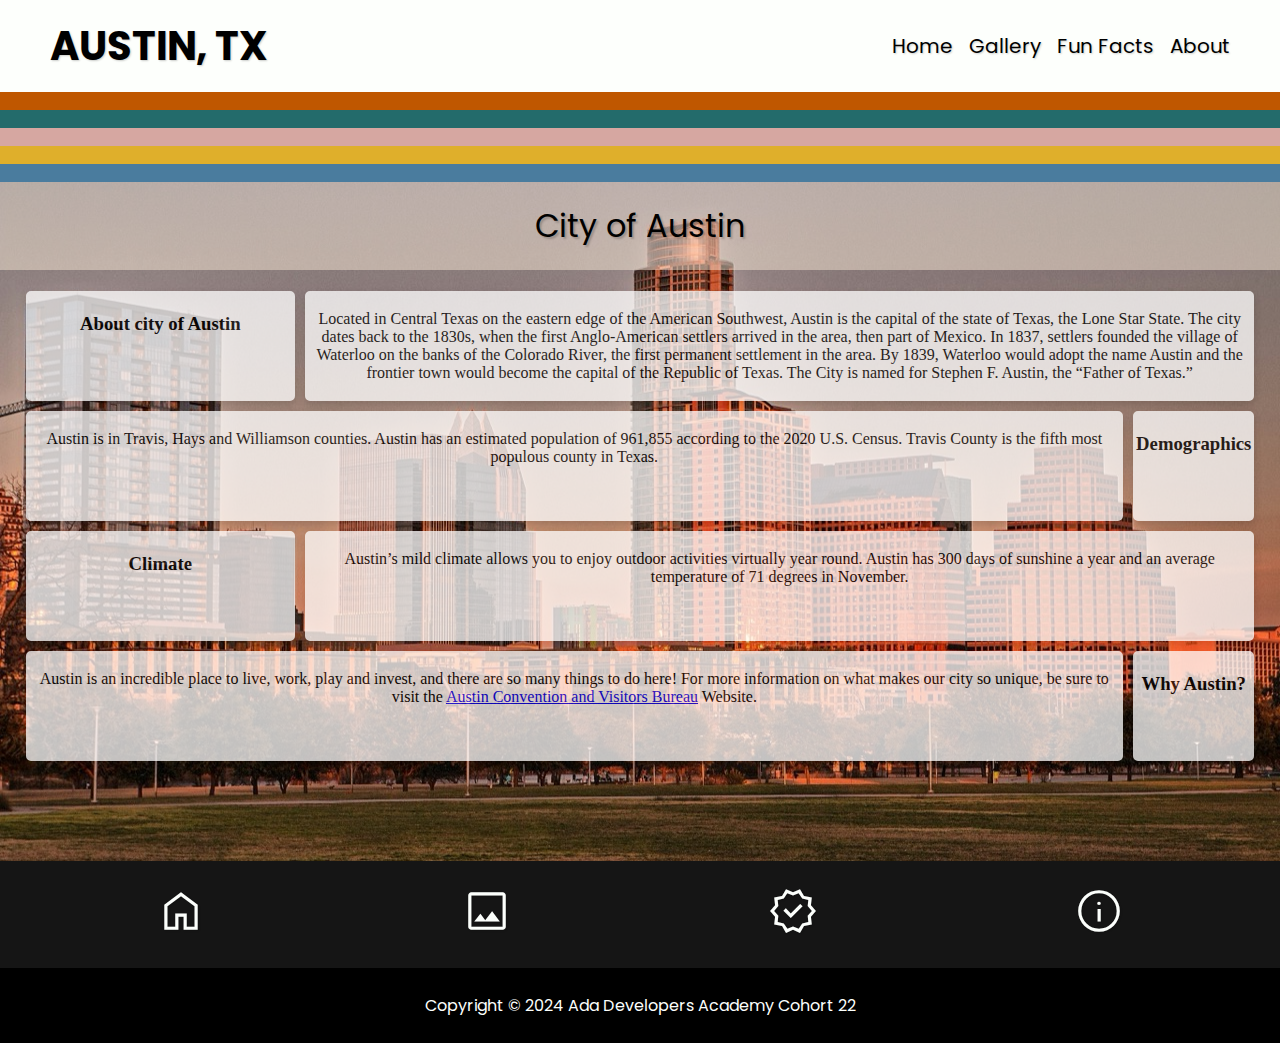
<file: index.html>
<!DOCTYPE html>
<html lang="en">
<head>
  <meta charset="UTF-8">
  <meta http-equiv="X-UA-Compatible" content="IE=edge">
  <meta name="viewport" content="width=device-width, initial-scale=1.0">
  <title>Austin City Fansite</title>
  <link href="./styles/index.css" rel="stylesheet">
  <!-- Start of Google Fonts and Icons -->
  <link rel="preconnect" href="https://fonts.googleapis.com">
  <link rel="preconnect" href="https://fonts.gstatic.com" crossorigin>
  <link href="https://fonts.googleapis.com/css2?family=Poppins:ital,wght@0,100;0,200;0,300;0,400;0,500;0,600;0,700;0,800;0,900;1,100;1,200;1,300;1,400;1,500;1,600;1,700;1,800;1,900&display=swap" rel="stylesheet">
  <link href="https://fonts.googleapis.com/css2?family=Material+Symbols+Outlined" rel="stylesheet">
  <!-- End of Google Fonts and Icons -->
  <link href="./styles/template.css" rel="stylesheet">
</head>
<body>
  <nav id="standard-nav">
    <ul class="poppins-regular">
      <li id="city-title">AUSTIN, TX</li>
      <li class="nav-links">
        <a href="#">Home</a>
      </li>
      <li class="nav-links">
        <a href="./pages/gallery.html">Gallery</a>
      </li>
      <li class="nav-links">
        <a href="./pages/facts.html">Fun Facts</a>
      </li>
      <li class="nav-links">
        <a href="./pages/about.html">About</a>
      </li>
    </ul>
    <div id="color_banner">
      <div style="background:#BF5700;">&nbsp;</div>
      <div style="background:#236B6B;">&nbsp;</div>
      <div style="background:#D6A7A1;">&nbsp;</div>
      <div style="background:#DFAF2B;">&nbsp;</div>
      <div style="background:#4A7C9E;">&nbsp;</div>
    </div>
  </nav>
  <main>
    <section>
      <h1 class="poppins-regular">City of Austin</h1>
      <div id="container">
        <div class="square subtitle-left">
          <h3>About city of Austin</h3>
        </div>
        <div class="square text-right">
          <p>Located in Central Texas on the eastern edge of the American Southwest, Austin is the capital of the state of Texas, the Lone Star State. The city dates back to the 1830s, when the first Anglo-American settlers arrived in the area, then part of Mexico. In 1837, settlers founded the village of Waterloo on the banks of the Colorado River, the first permanent settlement in the area. By 1839, Waterloo would adopt the name Austin and the frontier town would become the capital of the Republic of Texas. The City is named for Stephen F. Austin, the “Father of Texas.”</p>
        </div>
        <div class="square text-left">
          <p>Austin is in Travis, Hays and Williamson counties. Austin has an estimated population of 961,855 according to the 2020 U.S. Census. Travis County is the fifth most populous county in Texas.</p>
        </div>
        <div class="square subtitle-right">
          <h3>Demographics</h3>
        </div>
        <div class="square subtitle-left">
          <h3>Climate</h3>
        </div>
        <div class="square text-right">
          <p>Austin’s mild climate allows you to enjoy outdoor activities virtually year round. Austin has 300 days of sunshine a year and an average temperature of 71 degrees in November.</p>
        </div>
        <div class="square text-left">
          <p>
            Austin is an incredible place to live, work, play and invest, and there are so many things to do here! For more information on what makes our city so unique, be sure to visit the 
            <a href="https://www.austintexas.org" target="_blank">Austin Convention and Visitors Bureau</a> Website.
          </p>
        </div>
        <div class="square subtitle-right">
          <h3>Why Austin?</h3>
        </div>
      </div>
    </section>
  </main>
  <footer>
    <div id="footer-section-one">
      <ul class="poppins-regular">
        <li class="footer-links">
          <a href="#">
            <span class="material-symbols-outlined">home</span>
          </a>
        </li>
        <li class="footer-links">
          <a href="./pages/gallery.html">
            <span class="material-symbols-outlined">image</span>
          </a>
        </li>
        <li class="footer-links">
          <a href="./pages/facts.html">
            <span class="material-symbols-outlined">verified</span>
          </a>
        </li>
        <li class="footer-links">
          <a href="./pages/about.html">
            <span class="material-symbols-outlined">info</span>
          </a>
        </li>
      </ul>
    </div>
    <p id="footer-text" class="poppins-regular">Copyright &copy; 2024 Ada Developers Academy Cohort 22</p>
  </footer>
</body>
</html>
</file>
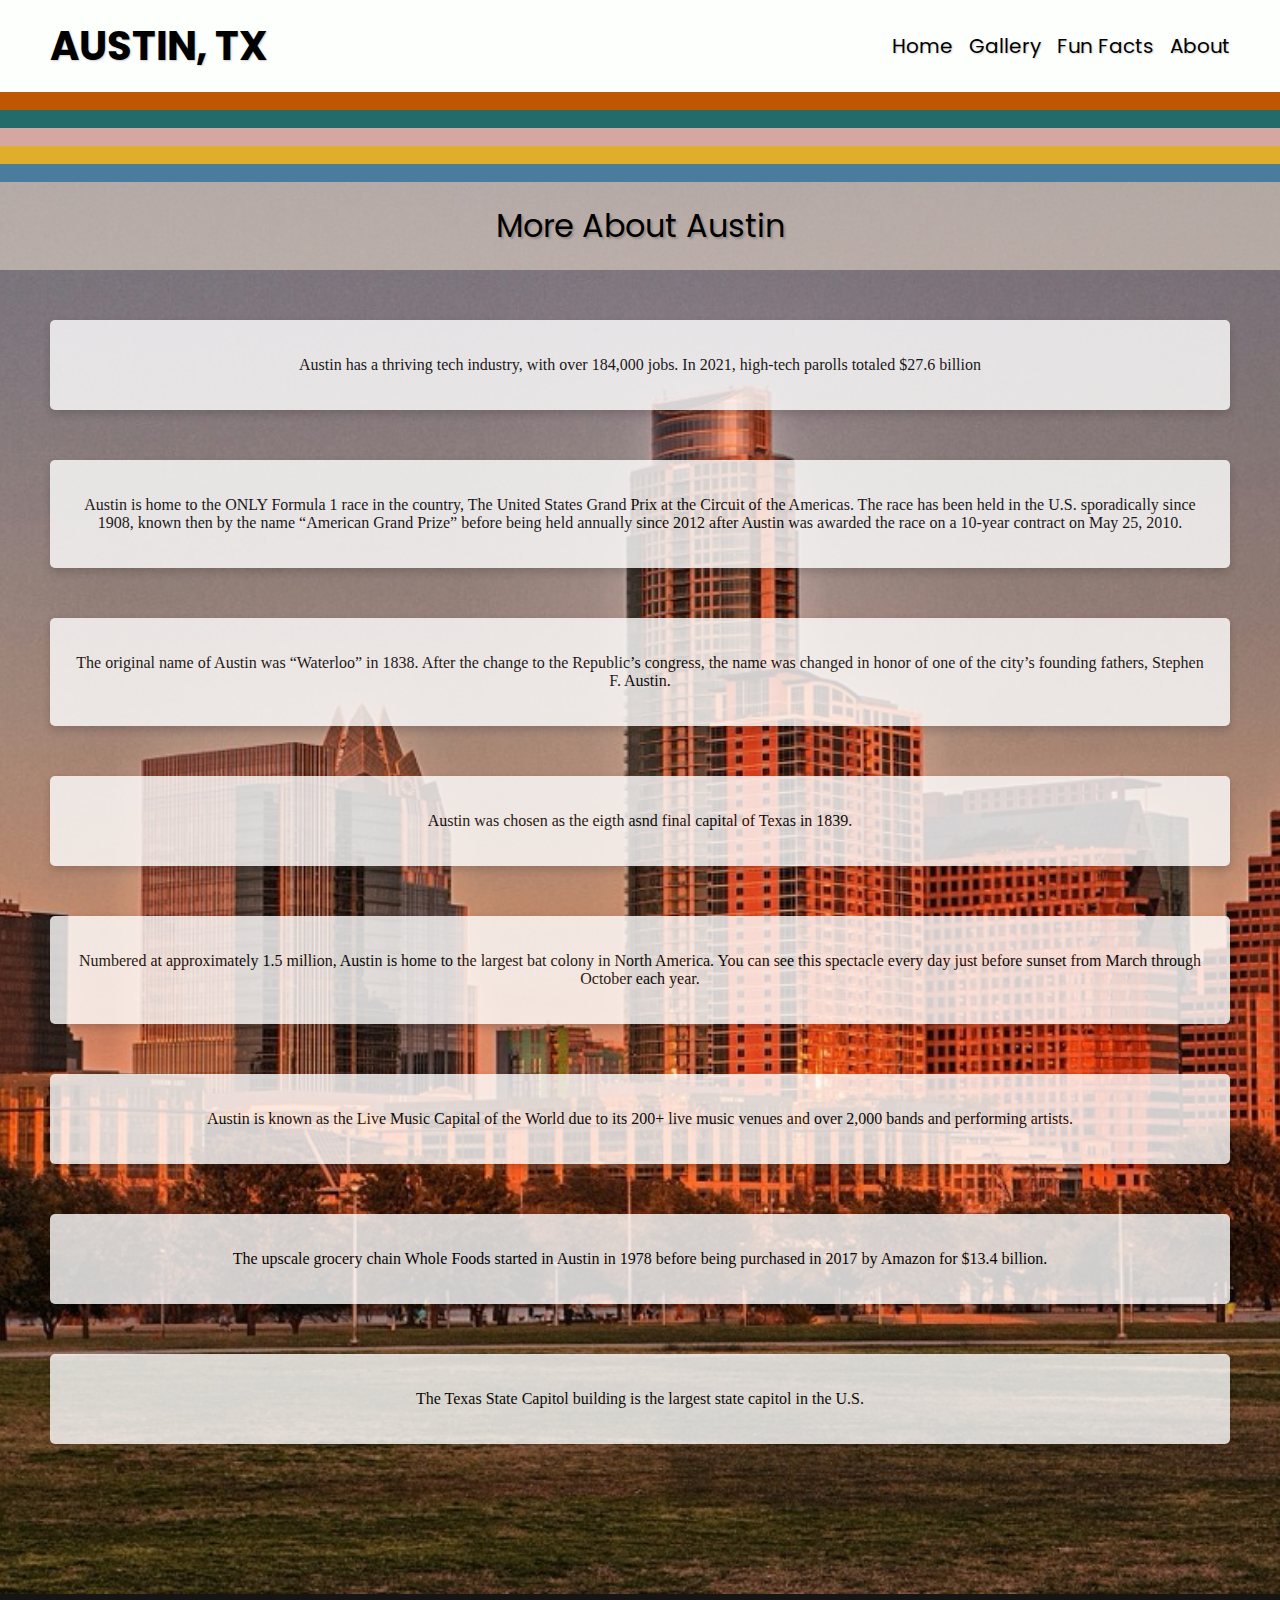
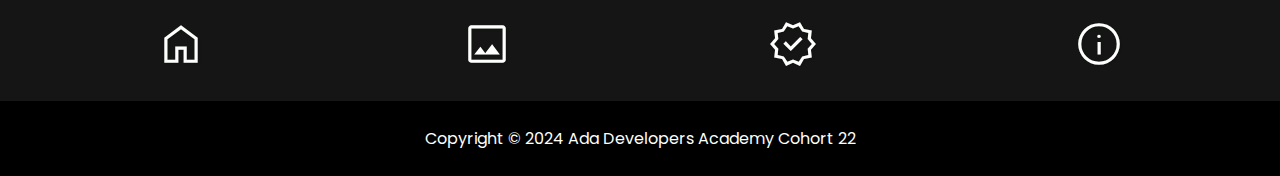
<file: pages/about.html>
<!DOCTYPE html>
<html lang="en">
<head>
  <meta charset="UTF-8">
  <meta http-equiv="X-UA-Compatible" content="IE=edge">
  <meta name="viewport" content="width=device-width, initial-scale=1.0">
  <!-- Start of Google Fonts and Icons -->
  <link rel="preconnect" href="https://fonts.googleapis.com">
  <link rel="preconnect" href="https://fonts.gstatic.com" crossorigin>
  <link href="https://fonts.googleapis.com/css2?family=Poppins:ital,wght@0,100;0,200;0,300;0,400;0,500;0,600;0,700;0,800;0,900;1,100;1,200;1,300;1,400;1,500;1,600;1,700;1,800;1,900&display=swap" rel="stylesheet">
  <link href="https://fonts.googleapis.com/css2?family=Material+Symbols+Outlined" rel="stylesheet">
  <!-- End of Google Fonts and Icons -->
  <link href="../styles/template.css" rel="stylesheet"/>
  <link href="../styles/facts.css" rel="stylesheet"/>
  <title>About</title>
  
</head>
<body>
<nav id="standard-nav">
  <ul class="poppins-regular">
    <li id="city-title">AUSTIN, TX</li>
    <li class="nav-links">
      <a href="../index.html">Home</a>
    </li>
    <li class="nav-links">
      <a href="./gallery.html">Gallery</a>
    </li>
    <li class="nav-links">
      <a href="./facts.html">Fun Facts</a>
    </li>
    <li class="nav-links">
      <a href="./about.html">About</a>
    </li>
  </ul>
  <div id="color_banner">
    <div style="background:#BF5700;">&nbsp;</div>
    <div style="background:#236B6B;">&nbsp;</div>
    <div style="background:#D6A7A1;">&nbsp;</div>
    <div style="background:#DFAF2B;">&nbsp;</div>
    <div style="background:#4A7C9E;">&nbsp;</div>
  </div>
</nav>

<main>
  <h1 class="poppins-regular">More About Austin</h1>
  <section class="section">
    <p>Austin has a thriving tech industry, with over 184,000 jobs. In 2021, high-tech parolls totaled $27.6 billion</p>
  </section>
  <section class="section">
    <p>Austin is home to the ONLY Formula 1 race in the country, The United States Grand Prix at the Circuit of the Americas. The race has been held in the U.S. sporadically since 1908, known then by the name “American Grand Prize” before being held annually since 2012 after Austin was awarded the race on a 10-year contract on May 25, 2010.</p>
  </section>
  <section class="section">
    <p>The original name of Austin was “Waterloo” in 1838. After the change to the Republic’s congress, the name was changed in honor of one of the city’s founding fathers, Stephen F. Austin.</p>
  </section>
  <section class="section">
    <p>Austin was chosen as the eigth asnd final capital of Texas in 1839.</p>
  </section>
  <section class="section">
    <p>Numbered at approximately 1.5 million, Austin is home to the largest bat colony in North America. You can see this spectacle every day just before sunset from March through October each year.</p>
  </section>
  <section class="section">
    <p>Austin is known as the Live Music Capital of the World due to its 200+ live music venues and over 2,000 bands and performing artists.</p>
  </section>
  <section class="section">
    <p>The upscale grocery chain Whole Foods started in Austin in 1978 before being purchased in 2017 by Amazon for $13.4 billion.</p>
  </section>
  <section class="section">
    <p>The Texas State Capitol building is the largest state capitol in the U.S.</p>
  </section>
</main>

<footer>
  <div id="footer-section-one">
    <ul class="poppins-regular">
      <li class="footer-links">
        <a href="../index.html">
          <span class="material-symbols-outlined">home</span>
        </a>
      </li>
      <li class="footer-links">
        <a href="./gallery.html">
          <span class="material-symbols-outlined">image</span>
        </a>
      </li>
      <li class="footer-links">
        <a href="./facts.html">
          <span class="material-symbols-outlined">verified</span>
        </a>
      </li>
      <li class="footer-links">
        <a href="./about.html">
          <span class="material-symbols-outlined">info</span>
        </a>
      </li>
    </ul>
  </div>
  <p id="footer-text" class="poppins-regular">Copyright &copy; 2024 Ada Developers Academy Cohort 22</p>
</footer>
</body>
</html>
</file>
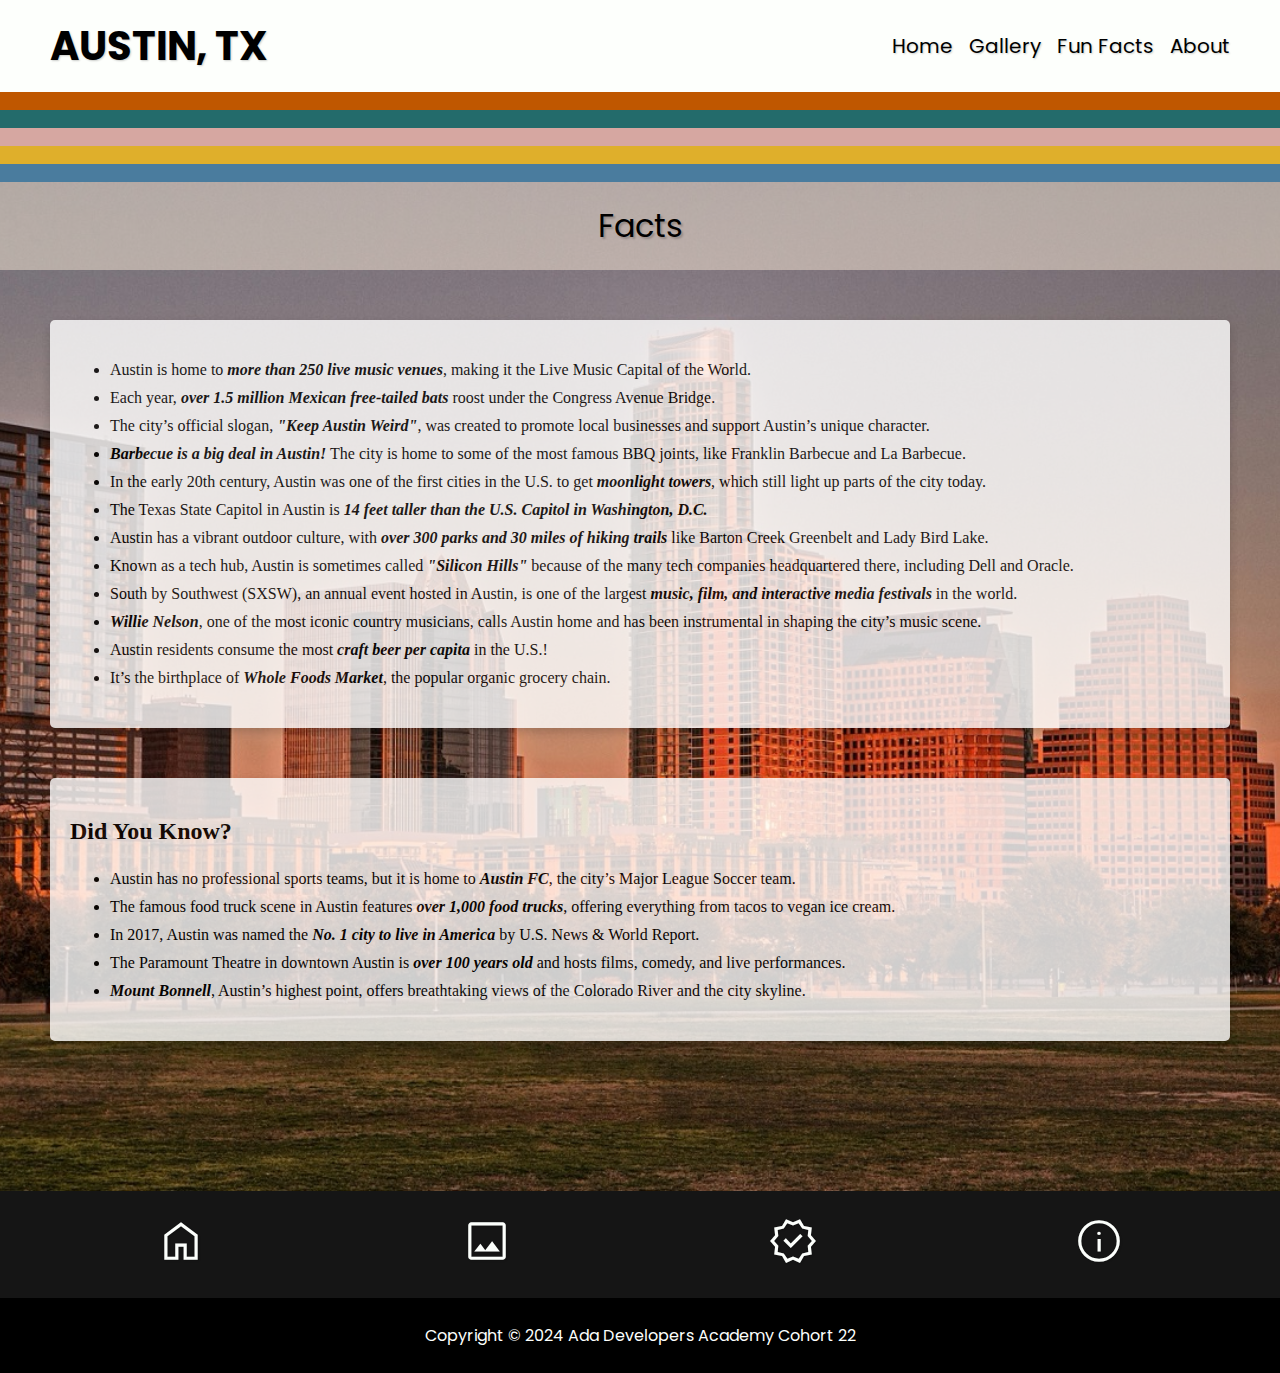
<file: pages/facts.html>
<!DOCTYPE html>
<html lang="en">
<head>
  <meta charset="UTF-8">
  <meta http-equiv="X-UA-Compatible" content="IE=edge">
  <meta name="viewport" content="width=device-width, initial-scale=1.0">
  <!-- Start of Google Fonts and Icons -->
  <link rel="preconnect" href="https://fonts.googleapis.com">
  <link rel="preconnect" href="https://fonts.gstatic.com" crossorigin>
  <link href="https://fonts.googleapis.com/css2?family=Poppins:ital,wght@0,100;0,200;0,300;0,400;0,500;0,600;0,700;0,800;0,900;1,100;1,200;1,300;1,400;1,500;1,600;1,700;1,800;1,900&display=swap" rel="stylesheet">
  <link href="https://fonts.googleapis.com/css2?family=Material+Symbols+Outlined" rel="stylesheet">
  <!-- End of Google Fonts and Icons -->
  <link href="../styles/template.css" rel="stylesheet"/>
  <link href="../styles/facts.css" rel="stylesheet"/>
  <title>Fun Facts</title>
  
</head>
<body>
<nav id="standard-nav">
  <ul class="poppins-regular">
    <li id="city-title">AUSTIN, TX</li>
    <li class="nav-links">
      <a href="../index.html">Home</a>
    </li>
    <li class="nav-links">
      <a href="./gallery.html">Gallery</a>
    </li>
    <li class="nav-links">
      <a href="./facts.html">Fun Facts</a>
    </li>
    <li class="nav-links">
      <a href="./about.html">About</a>
    </li>
  </ul>
  <div id="color_banner">
    <div style="background:#BF5700;">&nbsp;</div>
    <div style="background:#236B6B;">&nbsp;</div>
    <div style="background:#D6A7A1;">&nbsp;</div>
    <div style="background:#DFAF2B;">&nbsp;</div>
    <div style="background:#4A7C9E;">&nbsp;</div>
  </div>
</nav>

<main>
  <h1 class="poppins-regular">Facts</h1>
  <section id="facts" class="section">
    <ul>
      <li>Austin is home to <span class="bold">more than 250 live music venues</span>, making it the Live Music Capital of the World.</li>
      <li>Each year, <span class="bold">over 1.5 million Mexican free-tailed bats</span> roost under the Congress Avenue Bridge.</li>
      <li>The city’s official slogan, <span class="bold">"Keep Austin Weird"</span>, was created to promote local businesses and support Austin’s unique character.</li>
      <li><span class="bold">Barbecue is a big deal in Austin!</span> The city is home to some of the most famous BBQ joints, like Franklin Barbecue and La Barbecue.</li>
      <li>In the early 20th century, Austin was one of the first cities in the U.S. to get <span class="bold">moonlight towers</span>, which still light up parts of the city today.</li>
      <li>The Texas State Capitol in Austin is <span class="bold">14 feet taller than the U.S. Capitol in Washington, D.C.</span></li>
      <li>Austin has a vibrant outdoor culture, with <span class="bold">over 300 parks and 30 miles of hiking trails</span> like Barton Creek Greenbelt and Lady Bird Lake.</li>
      <li>Known as a tech hub, Austin is sometimes called <span class="bold">"Silicon Hills"</span> because of the many tech companies headquartered there, including Dell and Oracle.</li>
      <li>South by Southwest (SXSW), an annual event hosted in Austin, is one of the largest <span class="bold">music, film, and interactive media festivals</span> in the world.</li>
      <li><span class="bold">Willie Nelson</span>, one of the most iconic country musicians, calls Austin home and has been instrumental in shaping the city’s music scene.</li>
      <li>Austin residents consume the most <span class="bold">craft beer per capita</span> in the U.S.!</li>
      <li>It’s the birthplace of <span class="bold">Whole Foods Market</span>, the popular organic grocery chain.</li>
  </ul>
  </section>

  <section id="did-you-know" class="section">
    <h2>Did You Know?</h2>
    <ul>
      <li>Austin has no professional sports teams, but it is home to <span class="bold">Austin FC</span>, the city’s Major League Soccer team.</li>
      <li>The famous food truck scene in Austin features <span class="bold">over 1,000 food trucks</span>, offering everything from tacos to vegan ice cream.</li>
      <li>In 2017, Austin was named the <span class="bold">No. 1 city to live in America</span> by U.S. News & World Report.</li>
      <li>The Paramount Theatre in downtown Austin is <span class="bold">over 100 years old</span> and hosts films, comedy, and live performances.</li>
      <li><span class="bold">Mount Bonnell</span>, Austin’s highest point, offers breathtaking views of the Colorado River and the city skyline.</li>
    </ul>
  </section>
</main>

<footer>
  <div id="footer-section-one">
    <ul class="poppins-regular">
      <li class="footer-links">
        <a href="../index.html">
          <span class="material-symbols-outlined">home</span>
        </a>
      </li>
      <li class="footer-links">
        <a href="./gallery.html">
          <span class="material-symbols-outlined">image</span>
        </a>
      </li>
      <li class="footer-links">
        <a href="./facts.html">
          <span class="material-symbols-outlined">verified</span>
        </a>
      </li>
      <li class="footer-links">
        <a href="./about.html">
          <span class="material-symbols-outlined">info</span>
        </a>
      </li>
    </ul>
  </div>
  <p id="footer-text" class="poppins-regular">Copyright &copy; 2024 Ada Developers Academy Cohort 22</p>
</footer>
</body>
</html>
</file>
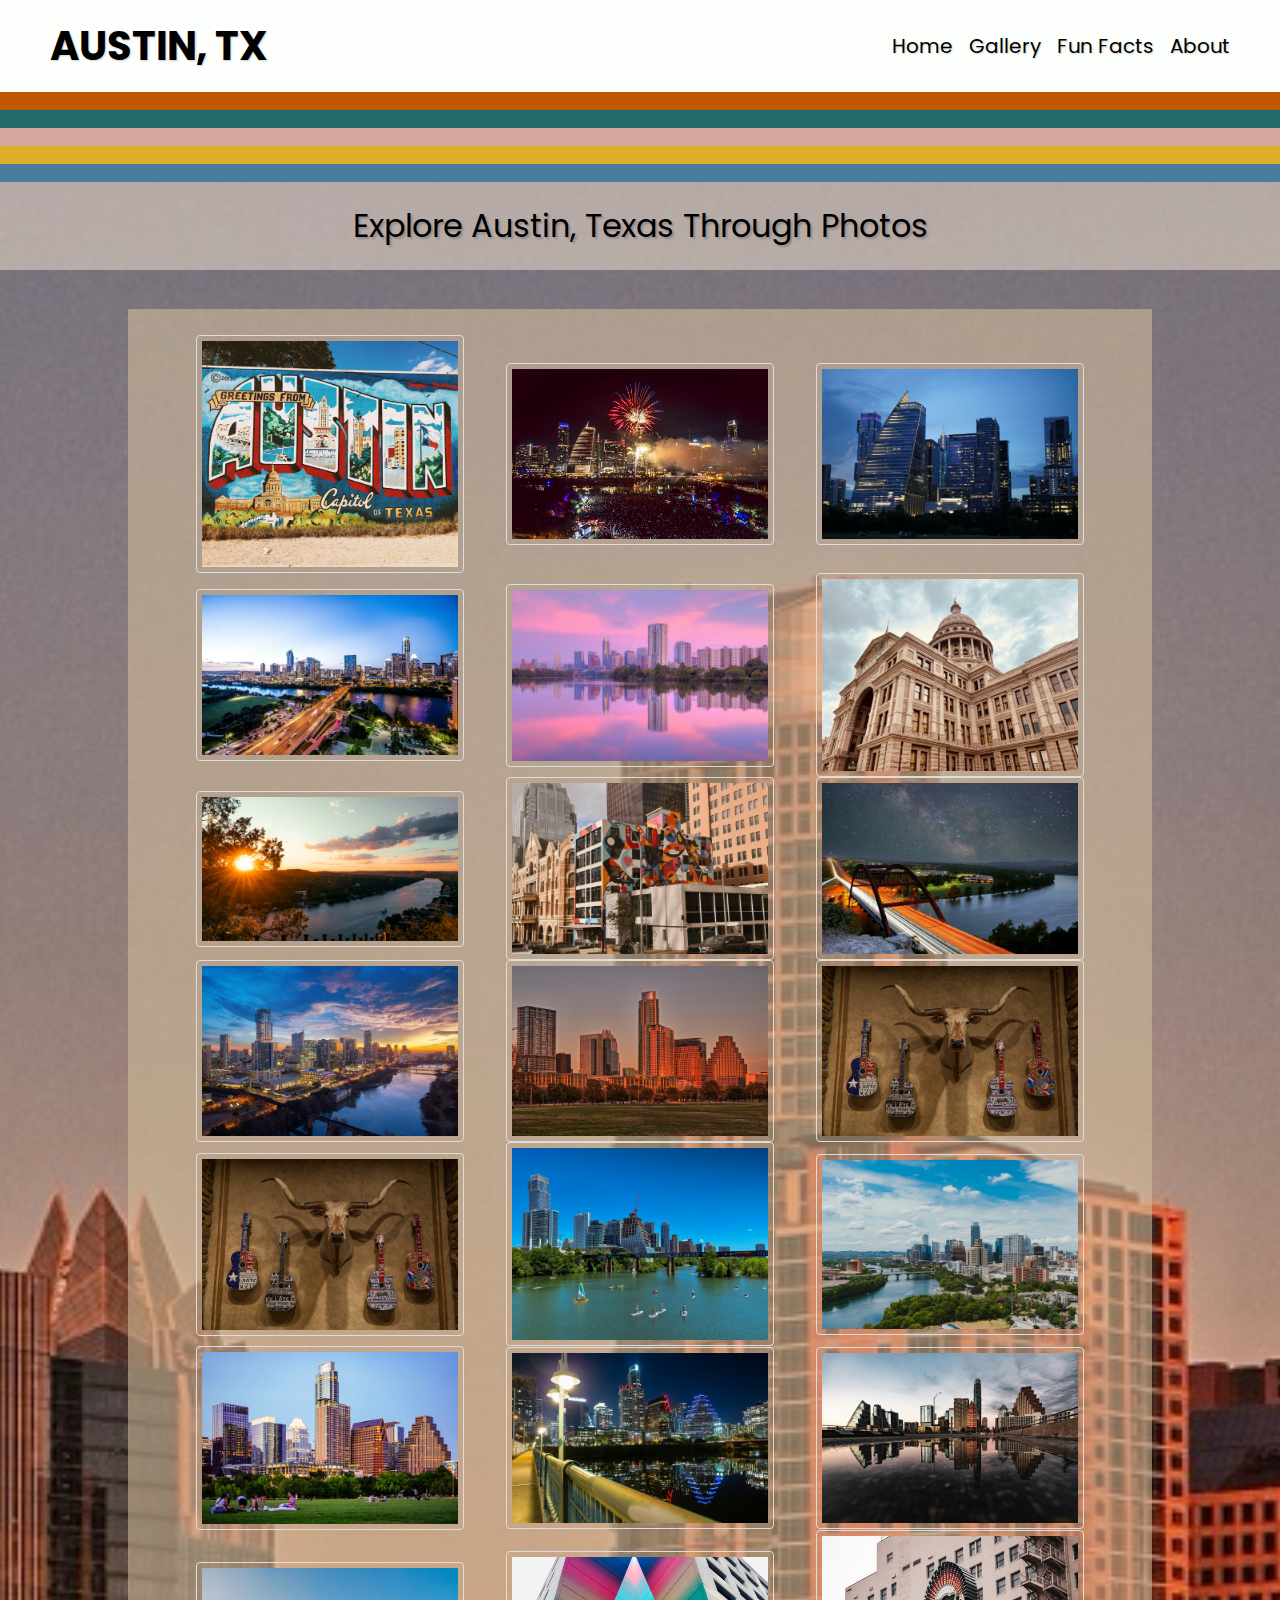
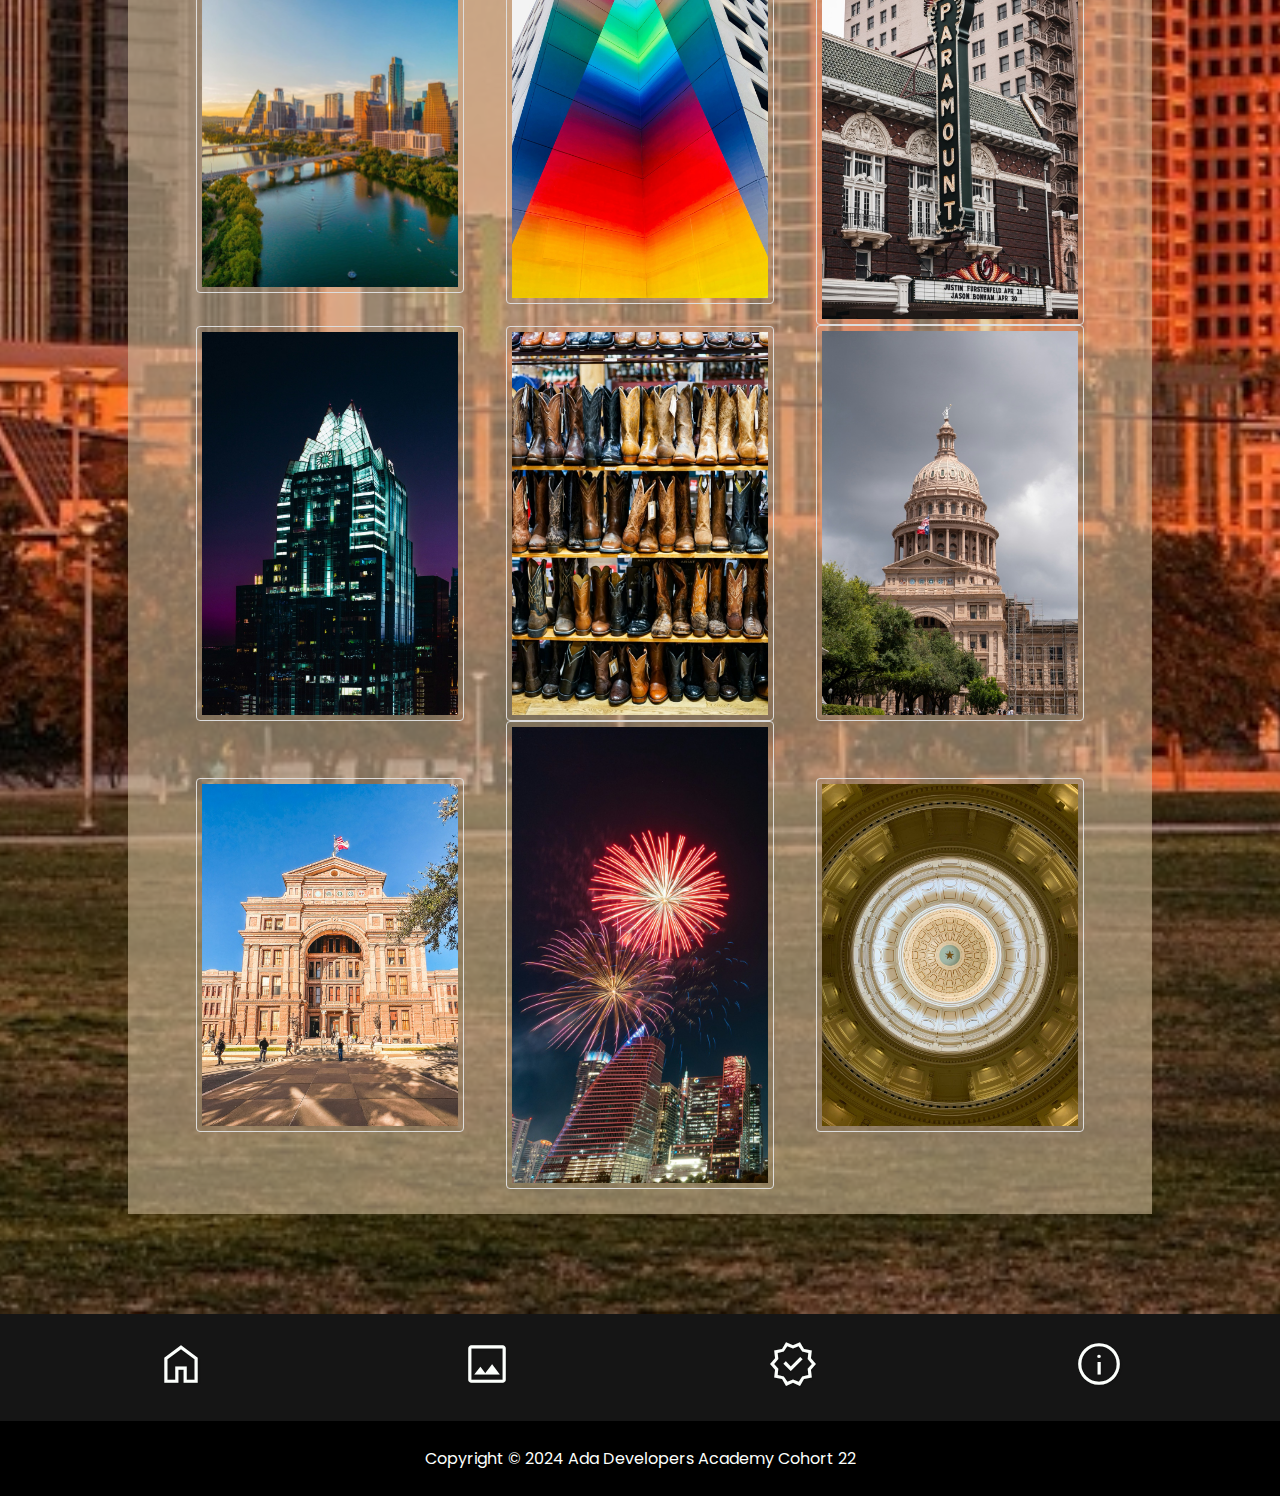
<file: pages/gallery.html>
<!DOCTYPE html>
<html lang="en">
<head>
  <meta charset="UTF-8">
  <meta http-equiv="X-UA-Compatible" content="IE=edge">
  <meta name="viewport" content="width=device-width, initial-scale=1.0">
  <title>Document</title>
  <!-- Start of Google Fonts and Icons -->
  <link rel="preconnect" href="https://fonts.googleapis.com">
  <link rel="preconnect" href="https://fonts.gstatic.com" crossorigin>
  <link href="https://fonts.googleapis.com/css2?family=Poppins:ital,wght@0,100;0,200;0,300;0,400;0,500;0,600;0,700;0,800;0,900;1,100;1,200;1,300;1,400;1,500;1,600;1,700;1,800;1,900&display=swap" rel="stylesheet">
  <link href="https://fonts.googleapis.com/css2?family=Material+Symbols+Outlined" rel="stylesheet">
  <!-- End of Google Fonts and Icons -->
  <link href="../styles/gallery.css" rel="stylesheet"/>
  <link href="../styles/template.css" rel="stylesheet"/>
</head>
<body>
  <header> 
    <nav id="standard-nav">
      <ul class="poppins-regular">
        <li id="city-title">AUSTIN, TX</li>
        <li class="nav-links">
          <a href="../index.html">Home</a>
        </li>
        <li class="nav-links">
          <a href="./gallery.html">Gallery</a>
        </li>
        <li class="nav-links">
          <a href="./facts.html">Fun Facts</a>
        </li>
        <li class="nav-links">
          <a href="./about.html">About</a>
        </li>
      </ul>
      <div id="color_banner">
        <div style="background:#BF5700;">&nbsp;</div>
        <div style="background:#236B6B;">&nbsp;</div>
        <div style="background:#D6A7A1;">&nbsp;</div>
        <div style="background:#DFAF2B;">&nbsp;</div>
        <div style="background:#4A7C9E;">&nbsp;</div>
      </div>
    </nav>
  </header>
  
  <main id="gallery-grid">
        <h1 class="poppins-regular">Explore Austin, Texas Through Photos</h1>
        <br>
        <!-- ToDo List: -->
        <!-- Remove class if there are no use of img selector in style.css -->
        <!-- Add resources to photos -->
        <div id="container">
          <img class="gallery-photo" src="../assets/austin-photos/h-austim-mural Large.jpeg" alt="Austin mural"/>
          <img class="gallery-photo" src="../assets/austin-photos/h-Austin_New_Year_s_Eve_2023_Credit_to_Chris_Lammert_Photography_Exp_January_2027_152__db3a0d1e-dee6-4500-9a7a-1345e5045a16 Large.jpeg" alt="New Year in Austin"/>
          <img class="gallery-photo" src="../assets/austin-photos/h-avinash-kumar-lNLc-QFHfOQ-unsplash Large.jpeg" alt="New Year in Austin"/>
          <img class="gallery-photo" src="../assets/austin-photos/h-carlos-alfonso-HCcmfL-l08I-unsplash Large.jpeg" alt="Austin, Texas"/>
          <img class="gallery-photo" src="../assets/austin-photos/h-cody-mclain-XGd4zFG7AV4-unsplash Large.jpeg" alt="Austin, Texas"/>
          <img class="gallery-photo" src="../assets/austin-photos/h-franky-magana-B3wW6GyGOLs-unsplash Large.jpeg" alt="Austin, Texas"/>
          <img class="gallery-photo" src="../assets/austin-photos/h-jainam-sheth-y-oZC9YsZMI-unsplash Large.jpeg" alt="Austin, Texas"/>
          <img class="gallery-photo" src="../assets/austin-photos/h-jon-tyson-Y0Eh15a9O64-unsplash Large.jpeg" alt="Austin, Texas"/>
          <img class="gallery-photo" src="../assets/austin-photos/h-justin-lauria-_ph2CcZJZMo-unsplash Large.jpeg" alt="Austin, Texas"/>
          <img class="gallery-photo" src="../assets/austin-photos/h-justin-wallace-cB_LQ6NGkq4-unsplash Large.jpeg" alt="Austin, Texas"/>
          <img class="gallery-photo" src="../assets/austin-photos/h-kerry-chipman-PCDtXuVtqYQ-unsplash Large.jpeg" alt="Austin, Texas"/>
          <img class="gallery-photo" src="../assets/austin-photos/h-kurt-liebhaeuser-c4AjO9wgBko-unsplash Large.jpeg" alt="Austin, Texas"/>
          <img class="gallery-photo" src="../assets/austin-photos/h-kurt-liebhaeuser-c4AjO9wgBko-unsplash Large.jpeg" alt="Austin, Texas"/>
          <img class="gallery-photo" src="../assets/austin-photos/h-max-miner-A7Xw8UlgzbM-unsplash Large.jpeg" alt="Austin, Texas"/>
          <img class="gallery-photo" src="../assets/austin-photos/h-mj-tangonan-wKfTNWaDYgs-unsplash Large.jpeg" alt="Austin, Texas"/>
          <img class="gallery-photo" src="../assets/austin-photos/h-photo-1601579112934-17ac2aa86292 Large.jpeg" alt="Austin, Texas"/>
          <img class="gallery-photo" src="../assets/austin-photos/h-ross-bonander-dflbqvHZ84s-unsplash Large.jpeg" alt="Austin, Texas"/>
          <img class="gallery-photo" src="../assets/austin-photos/h-steven-pahel-4m1W4w4kfpI-unsplash Large.jpeg" alt="Austin, Texas"/>
          <img class="gallery-photo" src="../assets/austin-photos/v-1080 Large.jpeg" alt="Austin, Texas"/>
          <img class="gallery-photo" src="../assets/austin-photos/v-alex-george-RBeOPEwoQYQ-unsplash Large.jpeg" alt="Austin, Texas"/>
          <img class="gallery-photo" src="../assets/austin-photos/v-delaney-van-Vd_SGa02X7Q-unsplash Large.jpeg" alt="Austin, Texas"/>
          <img class="gallery-photo" src="../assets/austin-photos/v-lewis-guapo-YO1FhmRyKv0-unsplash Large.jpeg" alt="Austin, Texas"/>
          <img class="gallery-photo" src="../assets/austin-photos/v-megan-bucknall-cAeVLl7NKLs-unsplash Large.jpeg" alt="Austin, Texas"/>
          <img class="gallery-photo" src="../assets/austin-photos/v-nader-saremi-rQAUWXPSaFY-unsplash Large.jpeg" alt="Austin, Texas"/>
          <img class="gallery-photo" src="../assets/austin-photos/v-prasad-panchakshari-AchO4H9wJ6g-unsplash Large.jpeg" alt="Austin, Texas"/>
          <img class="gallery-photo" src="../assets/austin-photos/v-varun-yadav-IGqMnV7dRHw-unsplash Large.jpeg" alt="Austin, Texas"/>
          <img class="gallery-photo" src="../assets/austin-photos/v-zack-smith-Evs3n4rwdzI-unsplash Large.jpeg" alt="Austin, Texas"/>
        </div>
      </main>
  
  <footer>
    <div id="footer-section-one">
      <ul class="poppins-regular">
        <li class="footer-links">
          <a href="../index.html">
            <span class="material-symbols-outlined">home</span>
          </a>
        </li>
        <li class="footer-links">
          <a href="./gallery.html">
            <span class="material-symbols-outlined">image</span>
          </a>
        </li>
        <li class="footer-links">
          <a href="./facts.html">
            <span class="material-symbols-outlined">verified</span>
          </a>
        </li>
        <li class="footer-links">
          <a href="./about.html">
            <span class="material-symbols-outlined">info</span>
          </a>
        </li>
      </ul>
    </div>
    <p id="footer-text" class="poppins-regular">Copyright &copy; 2024 Ada Developers Academy Cohort 22</p>
  </footer>
</body>
</html>
</file>
<file: styles/index.css>
#container {
    display: grid;
    grid-template-columns: 1fr 3fr;
    grid-template-rows: repeat(4, 1fr);
    gap: 10px;
    padding: 0 2vw;
}

.square {
    border: 3px solid white;
    background-color: #ffffff;
    opacity: 0.75;
    border-radius: 5px;
    box-shadow: 0 4px 8px rgba(0, 0, 0, 0.2);
}

.subtitle-left {
    grid-column: 1/2;
}

.subtitle-right {
    grid-column: 4/5;
}

.text-right {
    grid-column: 2/span 3;
}

.text-left {
    grid-column: 1/4;
    order: n-1 ;
}
</file>
<file: styles/template.css>
/* Start of Header and Footer Styling */
.nav-links a,
.footer-links a {
    color: inherit;
    text-decoration: none;
}

#standard-nav ul {
    display: flex;
    justify-content: space-between;
    list-style: none;
    padding: 0 50px;
    text-shadow: 1px 1px 2px rgba(0, 0, 0, 0.2);
}

#city-title {
    font-weight: bold;
    font-size: 40px;
    width: 70%;
}

.nav-links {
    font-size: 20px;
    display: flex;
    align-items: center;
}

.nav-links:hover {
    font-size: bold;
    border-bottom: 5px solid black;
    cursor: pointer;
    font-weight: 700;
}

.poppins-regular {
    font-family: "Poppins", sans-serif;
    font-weight: 400;
    font-style: normal;
}

body {
    /* font-family: Arial, sans-serif; */
    background-color: #FDFFFC;
    margin: 0;
    padding: 0;
}

main {
    background-image: url("../assets/austin-photos/h-kerry-chipman-PCDtXuVtqYQ-unsplash Large.jpeg");
    background-size: cover;
    background-position: center;
    background-repeat: no-repeat;
    text-align: center;
    margin: auto;
    padding-bottom: 100px;
}

h1 {
    text-align: center;
    padding: 20px;
    text-shadow: 2px 2px 2px rgba(0, 0, 0, 0.2);
    margin-top: 0;
    font-size: 2em;
    background-color: rgba(250, 235, 215, 0.483);
}

#footer-section-one, #footer-text {
    display: flex;
    justify-content: center;
    align-items: center;

    color: #FCFFFC;
}

#footer-section-one {
    background-color: #151515;
}
#footer-text {
    background-color: #000000;
}

#footer-section-one ul {
    display: flex;
    list-style: none;
    padding: 0;
    margin: 0;
}

.footer-links {
    padding: 25px 10vw;
}

.footer-links .material-symbols-outlined {
    font-size: 50px;
    text-shadow: 1px 1px 2px rgba(0, 0, 0, 0.2);
}

.footer-links .material-symbols-outlined:hover {
    transform: scale(1.2);
    color: lightgrey;
}

#footer-text {
    padding: 25px 0;
    margin: 0;
}
/* End of Header and Footer Styling */
</file>
<file: styles/facts.css>
body {
    /* font-family: Arial, sans-serif; */
    background-color: #FDFFFC;
    margin: 0;
    padding: 0;
}

main {
    background-image: url("../assets/austin-photos/h-kerry-chipman-PCDtXuVtqYQ-unsplash Large.jpeg");
    background-size: cover;
    background-position: center;
    background-repeat: no-repeat;
    text-align: center;
    margin: auto;
    padding-bottom: 100px;
}

.section {
    background-color: #ffffff;
    opacity: 0.80;
    margin: 50px;
    padding: 20px;
    border-radius: 5px;
    box-shadow: 0 4px 8px rgba(0, 0, 0, 0.2);
}

#facts, #did-you-know {
    text-align: left;
}

#facts ul li, 
#did-you-know ul li {
    padding: 5px 0;
}

.bold{
    font-weight: bold;
    font-style: italic;
}
</file>
<file: styles/gallery.css>
img {
    border: 1px solid #ddd;
    border-radius: 4px;
    padding: 5px;
    width: 20vw;
    }
    
img:hover {
    box-shadow: 0 0 2px 1px rgba(0, 140, 186, 0.5);
    flex-grow: 1;

}

#container {
    display: flex;
    flex-wrap: wrap;
    justify-content: space-evenly;
    align-items: center;
    margin-inline: 10%;
    padding: 2%;
    background-color: rgba(210, 189, 156, 0.565);
}
</file>
